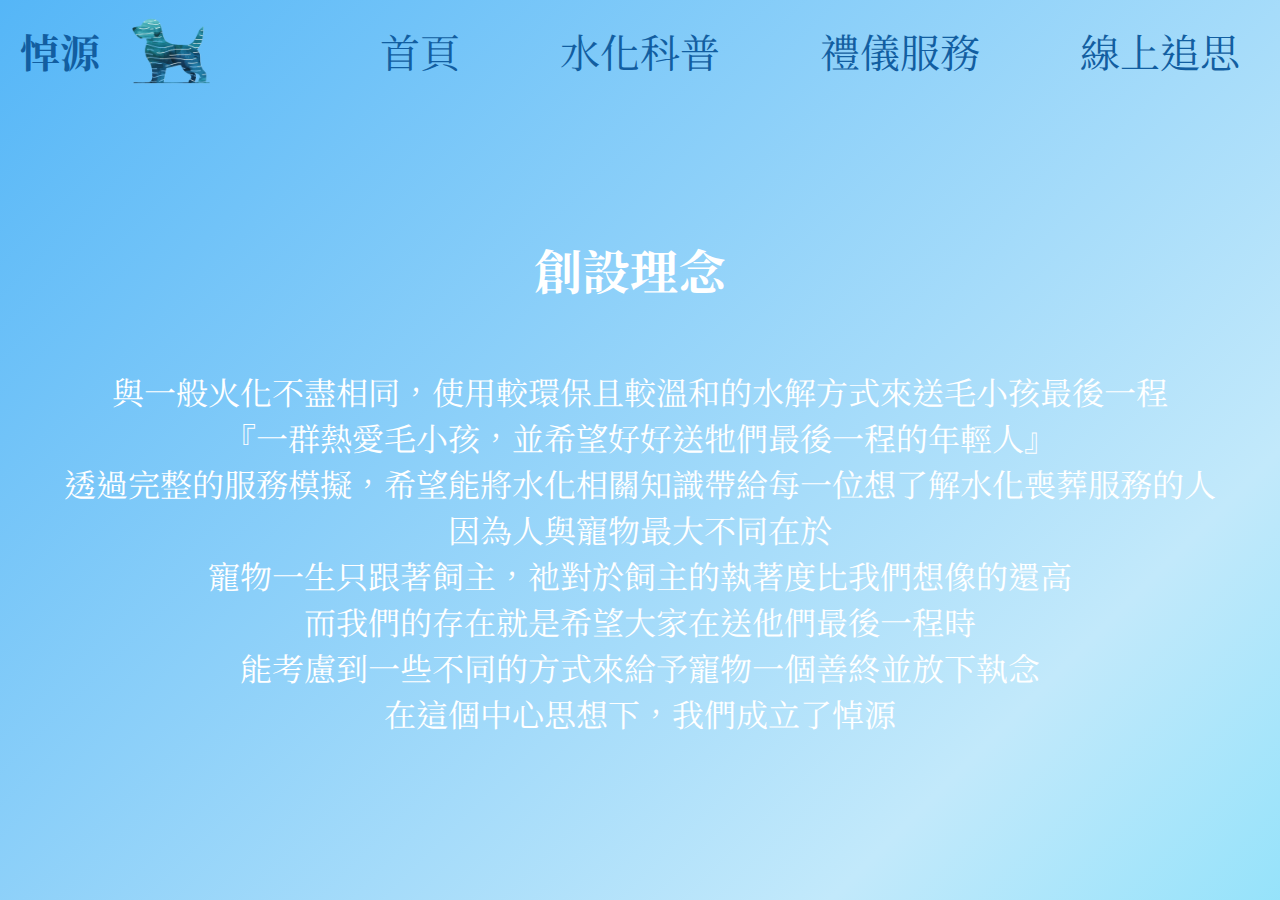
<file: 悼源/index.html>
<!DOCTYPE html>
<html lang="en">
<head>
    <meta charset="UTF-8">
    <meta name="viewport" content="width=device-width, initial-scale=1.0">
    <title>悼源</title>
    <link rel="preconnect" href="https://fonts.googleapis.com">
    <link rel="preconnect" href="https://fonts.gstatic.com" crossorigin>
    <link href="https://fonts.googleapis.com/css2?family=Noto+Serif+TC:wght@200..900&display=swap" rel="stylesheet">
</head>
<style>
    *{
        box-sizing: border-box;
        margin: 0;
        padding: 0;
    }
    html,body{
        width: 100%;
        height: 100%;
        background: linear-gradient(135deg, #55b6f7, #c2e9fb,rgb(24, 208, 249));
        animation: animateBG 6s ease infinite;
        background-size: 200%;
        overflow: hidden;
        font-family: "Noto Serif TC", serif;
        font-optical-sizing: auto;
        font-weight: 400;
        font-style: normal;
    }
    @keyframes animateBG{
        0%, 100% { background-position: 0% 50%; }
        50% { background-position: 100% 50%; }
    }
    @keyframes fadeIn{
        0%   { opacity: 0; }
        100% { opacity: 1; }
    }
    #h11{
        color: white;
        text-align: center;
        margin-bottom: 5%;
        font-size: 3rem;
    }
    h1{
        font-size: 40px;
        color: #125ea1;
        margin-right: 20px;
    }
    p{
        color: white;
        font-size: 2rem;
    }
    .idea{
        text-align: center;
    }
    .container{
    width: 100%;
    height: 80%;
    margin-top: 2%;
    display: flex;
    flex-direction: column;
    justify-content: center; 
    animation: fadeIn 3s ease-in;
    }
    nav{
        height: 10%;
        width: 100%;
        font-size: 40px;
        display: flex;
        align-items: center;
        padding:0px 20px; 
    }
    .navItem01{
        display: flex;
        align-items: center;
    }
    a{
        margin-left: 60px;
        text-decoration: none;
        color: #125ea1;
        display: flex;
        align-items: center;
        height: 100%;   
        padding: 10px 20px;
    }
    a:hover{
        background-color: white;
    }
    #first{
        margin-left: auto;
    }

</style>
<body>
    <div>
        <nav>
            <div class="navItem01">
                <h1>悼源</h1>
                <img src="./Image/LOGO.png" alt="" height="100px" width="100px">
            </div>
            <a id="first" href="./index.html">首頁</a>
            <a href="./QA.html">水化科普</a>
            <a href="./new.html">禮儀服務</a>
            <a href="./form.html">線上追思</a>
        </nav>
    </div>
    <div class="container">
        <h1 id="h11">創設理念</h1>
        <div class="idea">
            <p>與一般火化不盡相同，使用較環保且較溫和的水解方式來送毛小孩最後一程</p>
            <p>『一群熱愛毛小孩，並希望好好送牠們最後一程的年輕人』</p>
            <p>透過完整的服務模擬，希望能將水化相關知識帶給每一位想了解水化喪葬服務的人</p>
            <p>因為人與寵物最大不同在於</p>
            <p>寵物一生只跟著飼主，祂對於飼主的執著度比我們想像的還高</p>
            <p>而我們的存在就是希望大家在送他們最後一程時</p>
            <p>能考慮到一些不同的方式來給予寵物一個善終並放下執念</p>
            <p>在這個中心思想下，我們成立了悼源</p>
        </div>
    </div>
</body>
</html>
</file>
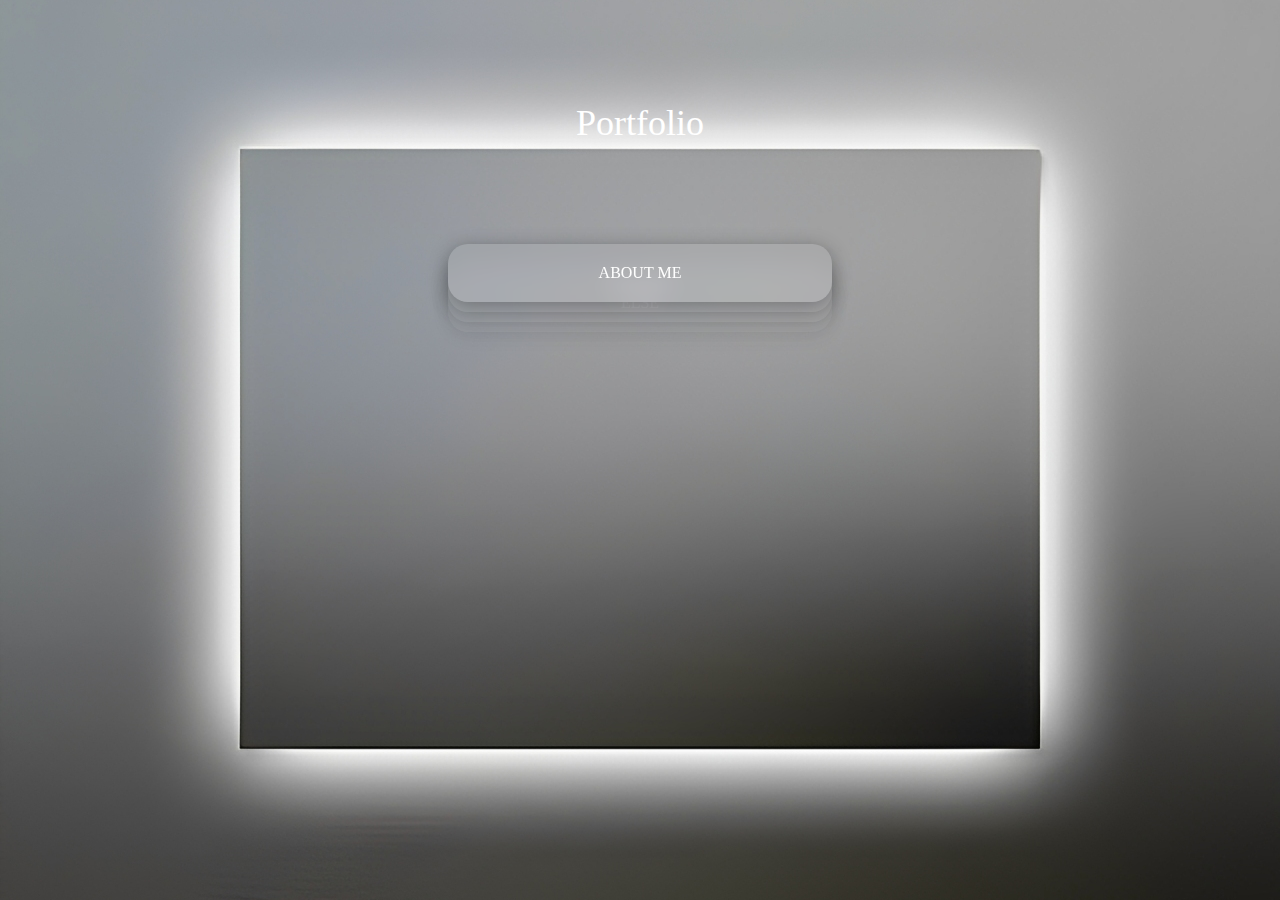
<file: portfolio.web/home.html>
<!DOCTYPE html>
<html lang="en">
<head>
  <meta charset="UTF-8" />
  <meta name="viewport" content="width=device-width, initial-scale=1.0"/>
  <title>Portfolio</title>
  <link rel="stylesheet" href="HOME.css">
</head>
<body>
  <header><p class="pp">Portfolio</p></header>

  <!-- 首頁 -->
  <div class="container" id="homePage">
    <div class="option opt1" onmouseenter="expandOptions()" onclick="goToPage('opt1')"><p>ABOUT ME</p></div>
    <div class="option opt2" onclick="goToPage('opt2')"><p>WEBSITE</p></div>
    <div class="option opt3" onclick="goToPage('opt3')"><p>GAME</p></div>
    <div class="option opt4" onclick="goToPage('opt4')" ><p>ELSE</p></div>
  </div>

  <!-- ABOUT ME分頁 -->
  <div class="content-page" id="opt1Page">
    <button class="back-btn" onclick="goHome()">⇦</button>
    <h1>ABOUT ME</h1>
  
    <!--  ABOUT ME第一分頁 -->
    <div id="aboutPage1">
      <div class="about-wrapper">
        <div class="about-text">
          <p class="lead">Hi! I'm Wu Yi Chieh.</p>
          <br>
          <p class="ppp">I am currently a junior majoring in Information Communication </p>
          <br>
          <p class="ppp">Technology at Yuan Ze University.</p>
          <br>
          <p class="ppp">Recently, I have been learning front-end web design and enjoy </p>
          <br>
          <p class="ppp">immersing myself in web development.</p>
          <br>
          <p class="ppp">I hope to gain more relevant knowledge through internship experiences.</p>
        </div>
        <img class="img1" src=".//IMAGE/me2.jpg" alt="portrait" />
      </div>
      <button class="next-btn" style="top: auto; bottom: 20px;" onclick="goToAboutPage(2)">▶︎</button>   
    </div>
  
    <!-- ABOUT ME第二分頁 -->
    <div id="aboutPage2" >
      <div class="about-wrapper">
        <!-- <div class="icon"> -->
        <!-- <div class="about-text"> -->
        <div class="icon-content">
        <p class="ti">Programming</p>
        <br>
          <div class="icon-row">
            <img class="icon" src=".//IMAGE/html.png" alt="">
            <img class="icon" src=".//IMAGE/css.png" alt="">
            <img class="icon" src=".//IMAGE/java.png" alt="">
            <img class="icon" src=".//IMAGE/javascript.png" alt="">
            <img class="icon" src=".//IMAGE/c++.png" alt="">
            <img class="icon" src=".//IMAGE/csh.png" alt="">
            <img class="icon" src=".//IMAGE/c.png" alt="">
          </div>
          
          <p class="ti">Computer skills</p>
          <br>
          <div class="icon-row">
            <img class="icon" src=".//IMAGE/visual.png" alt="">
            <img class="icon" src=".//IMAGE/figma.png" alt="">
            <img class="icon" src=".//IMAGE/unity.png" alt="">
            <img class="icon iicon" src=".//IMAGE/android.png" alt="">
            <img class="icon iiicon" src=".//IMAGE/ps.png" alt="">
            <img class="icon" src=".//IMAGE/pr.png" alt="">
            <img class="icon" src=".//IMAGE/ai.png" alt="">
          </div>
          
        </div>
      </div>
      <button class="back-btn" style="top: auto; bottom: 20px;" onclick="goToAboutPage(1)">◀</button>
    </div>
  </div>

<!--WEBSITE分頁-->
  <div class="content-page" id="opt2Page">
    <button class="back-btn" onclick="goHome()">⇦</button>
    <h1>WEBSITE</h1>
  
    <div id="websitePagesContainer">

      <!--WEBSITE第一分頁-->
      <div id="webPage1" >
        <img class="img2" id="WEBSITEImage" src=".//IMAGE/浪生命不斷線.png" alt="Website 1" onclick="cycleImage('WEBSITEImage')">
        <p style="text-align: center; margin-top:20px" >此網頁為下拉一頁式前端網頁，流浪動物捐款之使用者可以透過此網
        頁了解流浪動物個案，並選擇捐贈方式來</p>
        <p>幫流浪動物。網頁功能為影片播放、錨點、跳轉和表單等，為基礎入門的網頁設計專案。</p>
        <button class="next-btn" style="top: auto; bottom: 20px;" onclick="goToWebsitePage(2)">▶︎</button>
      </div>
      <!--WEBSITE第二分頁-->
      <div id="webPage2">
        <img class="img2" id="WEBSITEImage2" src=".//IMAGE/悼源圖.png" alt="Website 1" onclick="cycleImage('WEBSITEImage2')">
        <p style="text-align: center; margin-top:10px">此網頁為寵物水化之互動式前端網頁，背景為動態水流式特效，使用者可以透過互動式問答了解寵物水化是什麼、</p>
        <p style="text-align: center;">水化的流程及有關水化的小知識，並依據使用者需求提供禮儀服務及線上追思功能。網頁功能為輪播圖、錨點、
        <p style="text-align: center;">跳轉、互動式問答和表單等，使用HTML/CSS打造響應式排版與視覺風格，並透過JavaScript增加互動性與動畫效果，</p>
        <p style="text-align: center;">最後結合jQuery簡化DOM操作與事件處理，打造視覺美觀且使用者友善的網站。</p>
        <button class="back-btn" style="top: auto; bottom: 20px;" onclick="goToWebsitePage(1)">◀</button>
      </div>
    </div>
  </div>
<!--GAME分頁-->
<div class="content-page" id="opt3Page">
    <button class="back-btn" onclick="goHome()">⇦</button>
    <h1>GAME</h1>
    <div id="gamePagesContainer" >
      <!--GAME第一分頁-->
        <div id="gamePage1" >
            <img id="GAMEImage1" class="img2"  src=".//IMAGE/馬力歐.png" alt="Website 1">
            <p style="text-align: center;margin-top:10px">此遊戲為致敬經典《Super Mario》的小型平台跳躍遊戲，玩家將操控馬力歐在關卡中前進，並盡可能收集</p>
            <p style="text-align: center;">金幣、避開障礙與敵人。遊戲使用Unity開發，實作2D平台遊戲核心機制，包括Rigidbody2D物理運算、</p>
            <p style="text-align: center;">碰撞偵測與動畫控制。遊戲設計了敵人、計分系統與關卡進度判定，並透過Unity的Tilemap系統打造遊戲場景。</p>
          <button class="next-btn" onclick="goToGamePage(2)">▶︎</button>
        </div>
        <!--GAME第二分頁-->
        <div id="gamePage2" >
            <img id="GAMEImage2" class="img2"  src=".//IMAGE/有購急.png" alt="Website 1" onclick="cycleImage('GAMEImage2')">
            <p style="text-align: center;" class="gamefont">此遊戲為一款使用Unity開發的模擬購物遊戲，玩家以第三人稱視角使用鍵盤之WASD操控小孩，</p>
            <p style="text-align: center;">空白鍵拿取貨物，在貨架中來回穿梭並在時間內完成被指派的購物清單，以獲得零用金。遊戲破關後會</p>
            <p style="text-align: center;">進入下一關，且難度會稍微提升，可建立小孩的金錢購物觀念及操控反應力。</p>
            <button class="back-btn" style="top: auto; bottom: 20px;" onclick="goToGamePage(1)">◀</button>
        </div>
      </div>
  </div>


<!--ELSE分頁-->

  <div class="content-page" id="opt4Page">
    <button class="back-btn" onclick="goHome()">⇦</button>
    <h1>ELSE</h1>

    <!--ELSE第一分頁-->
    <div id="elsePage1">
    <div class="about-wrapper">
        <div class="about-text1" style="padding: 5%;">
          <p>此應用程式為一款自製濾鏡應用程式，使用Android Studio開發，</p>
          <p>使用者可使用此應用程式選取或拍攝照片並自行調色，將調整</p>
          <p>好的濾鏡參數儲存在個人帳號中，供下次快速套用。</p>
        </div>
        <img id="ELSEImage" class="img3" src=".//IMAGE/onion.png" alt="portrait"onclick="cycleImage('ELSEImage')" />
    </div>
          <button class="next-btn" onclick="goToElsePage(2)">▶︎</button>
    </div>

<!--ELSE第二分頁-->
        <div id="elsePage2" >
            <div class="about-wrapper" style="padding-top: 20px; padding: 6%;">
                <div class="about-text1">
                  <p>此應用程式為使用者介面設計課程之實作，時空背景設定為2050年，主題為</p>
                  <p>聽團愛好者可能會喜歡的聽團應用程式。此應用程式的功能包括社群平台、</p>
                  <p>串流歌曲播放、好友配對和虛擬音樂祭等。介面設計選擇賽博龐克風格，</p>
                  <p>搭配腦波感測系統，呈現未來科技的走向。</p>
                </div>
                <img class="img3" src=".//IMAGE/meetune.png" alt="portrait" />
            </div>
          <div style="display: flex; gap: 10px;">
            <button class="prev-btn" onclick="goToElsePage(1)">◀</button>
            <button class="next-btn" onclick="goToElsePage(3)">▶︎</button>
          </div>
        </div>

<!--ELSE第三分頁-->
        <div id="elsePage3" class="content-wrapper">
          <div class="image-link-wrapper">
            <a href="https://www.youtube.com/watch?v=CA1dU_0e4tA" target="_blank">
              <img class="img2" src="./IMAGE/紀錄片1.png" alt="Website 1">
            </a>
          </div>
          <div class="else-text-wrapper">
            <p>《無悔的選擇》這部短紀錄片記錄滇緬族人的歷史故事，講述在異地生活的他們</p>
            <p>是如何紮根。藉由採訪阿美米干店，阿美姐的妹妹——福英姐，去了解第二代族人</p>
            <p>是如何面對新世代的挑戰，做出無悔的選擇，並利用米干店將這份家鄉的傳統延續下去。</p>
          </div>
          <button class="prev-btn" onclick="goToElsePage(2)">◀</button>
        </div>
      </div>
  </div>

    <script src="main.js"></script>
</body>
</html>
</file>
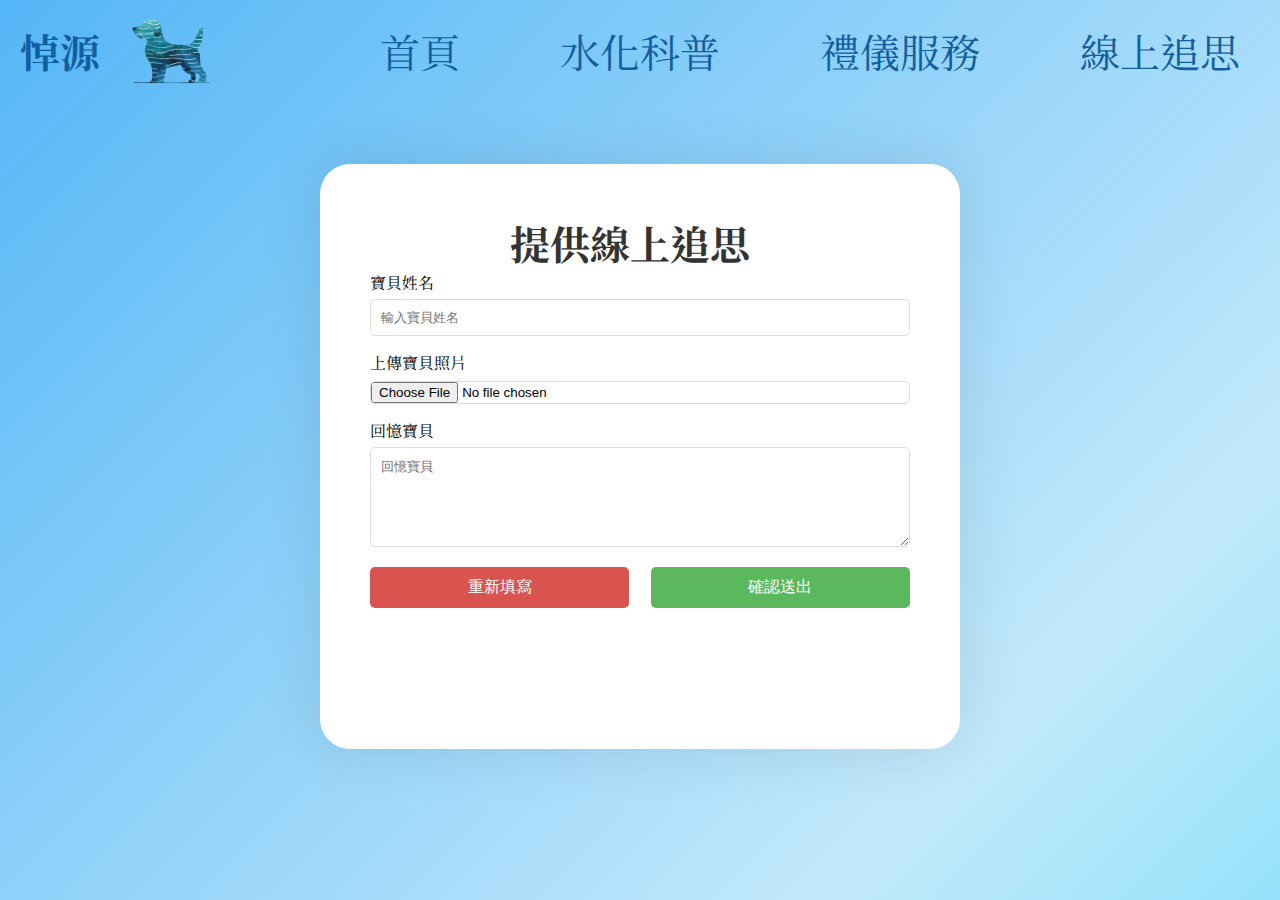
<file: 悼源/form.html>
<!DOCTYPE html>
<html lang="zh-Hant">
<head>
    <meta charset="UTF-8">
    <meta name="viewport" content="width=device-width, initial-scale=1.0">
    <title>線上追思</title>
    <link rel="preconnect" href="https://fonts.googleapis.com">
    <link rel="preconnect" href="https://fonts.gstatic.com" crossorigin>
    <link href="https://fonts.googleapis.com/css2?family=Noto+Serif+TC:wght@200..900&display=swap" rel="stylesheet">
    <style>
        *{
        box-sizing: border-box;
        margin: 0;
        padding: 0;
    }
    html,body{
        width: 100%;
        height: 100%;
        background: linear-gradient(135deg, #55b6f7, #c2e9fb,rgb(24, 208, 249));
        animation: animateBG 6s ease infinite;
        background-size: 200%;
        overflow: hidden;
        font-family: "Noto Serif TC", serif;
        font-optical-sizing: auto;
        font-weight: 400;
        font-style: normal;
    }
    @keyframes animateBG{
        0%, 100% { background-position: 0% 50%; }
        50% { background-position: 100% 50%; }
    }
    @keyframes fadeIn{
        0%   { opacity: 0; }
        100% { opacity: 1; }
    }
    h1{
        font-size: 40px;
        color: #125ea1;
        margin-right: 20px;
    }
    nav{
        height: 10%;
        width: 100%;
        font-size: 40px;
        display: flex;
        align-items: center;
        padding:0px 20px; 
    }
    .navItem01{
        display: flex;
        align-items: center;
    }
    a{
        margin-left: 60px;
        text-decoration: none;
        color: #125ea1;
        display: flex;
        align-items: center;
        height: 100%;   
        padding: 10px 20px;
    }
    a:hover{
        background-color: white;
    }
    #first{
        margin-left: auto;
    }
        .container {
            width: 50%;
            height: 65%;
            max-width: 800px;
            margin-left: 25%;
            margin-top: 5%;
            background-color: #fff;
            padding: 50px;
            box-shadow: 0 0 60px rgba(0, 0, 0, 0.1);
            border-radius: 30px;
            justify-content: center;
            align-items: center;
            animation: fadeIn 1s ease-in;
        }
        #h11 {
            text-align: center;
            color: #333;
        }
        .form-group {
            margin-bottom: 15px;
        }
        .form-group label {
            display: block;
            margin-bottom: 5px;
            color: #000000;
        }
        .form-group input, .form-group textarea {
            width: 100%;
            padding: 10px;
            border: 1px solid #ddd;
            border-radius: 5px;
        }
        .form-group textarea {
            resize: vertical;
            height: 100px;
        }
        .form-group input[type="file"] {
            padding: 0;
        }
        .form-buttons {
            display: flex;
            justify-content: space-between;
        }
        .form-buttons button {
            width: 48%;
            padding: 10px;
            border: none;
            border-radius: 5px;
            cursor: pointer;
            font-size: 16px;
        }
        .reset-button {
            background-color: #d9534f;
            color: #fff;
        }
        .reset-button:hover {
            background-color: #c9302c;
        }
        .submit-button {
            background-color: #5cb85c;
            color: #fff;
        }
        .submit-button:hover {
            background-color: #4cae4c;
        }
    </style>

</head>
<body>
    <div>
        <nav>
            <div class="navItem01">
                <h1>悼源</h1>
                <img src="./Image/LOGO.png" alt="" height="100px" width="100px">
            </div>
            <a id="first" href="./index.html">首頁</a>
            <a href="./QA.html">水化科普</a>
            <a href="./new.html">禮儀服務</a>
            <a href="./form.html">線上追思</a>
        </nav>
    </div>
    <div class="container">
        <h1 id="h11">提供線上追思</h1>
        <form onsubmit="handleSubmit(event)">
            <div class="form-group">
                <label for="pet-name">寶貝姓名</label>
                <input type="text" id="pet-name" name="pet_name" placeholder="輸入寶貝姓名" required>
            </div>
            <div class="form-group">
                <label for="pet-photo">上傳寶貝照片</label>
                <input type="file" id="pet-photo" name="pet_photo" accept="image/*" required>
            </div>
            <div class="form-group">
                <label for="pet-memory">回憶寶貝</label>
                <textarea id="pet-memory" name="pet_memory" placeholder="回憶寶貝" required></textarea>
            </div>
            
        
            <div class="form-group form-buttons">
                <button type="reset" class="reset-button">重新填寫</button>
                <button type="submit" class="submit-button">確認送出</button>
            </div>
        </form>
    </div>
    <script>
        function handleSubmit(event) {
            event.preventDefault();
            const petName = document.getElementById('pet-name').value;
            const petMemory = document.getElementById('pet-memory').value;
            const petPhoto = document.getElementById('pet-photo').files[0];

            const reader = new FileReader();
            reader.onload = function (e) {
                const petPhotoData = e.target.result;
                localStorage.setItem('pet_name', petName);
                localStorage.setItem('pet_memory', petMemory);
                localStorage.setItem('pet_photo', petPhotoData);
                window.location.href = 'result.html';
            };
            reader.readAsDataURL(petPhoto);
        }
    </script>
</body>
</html>
</file>
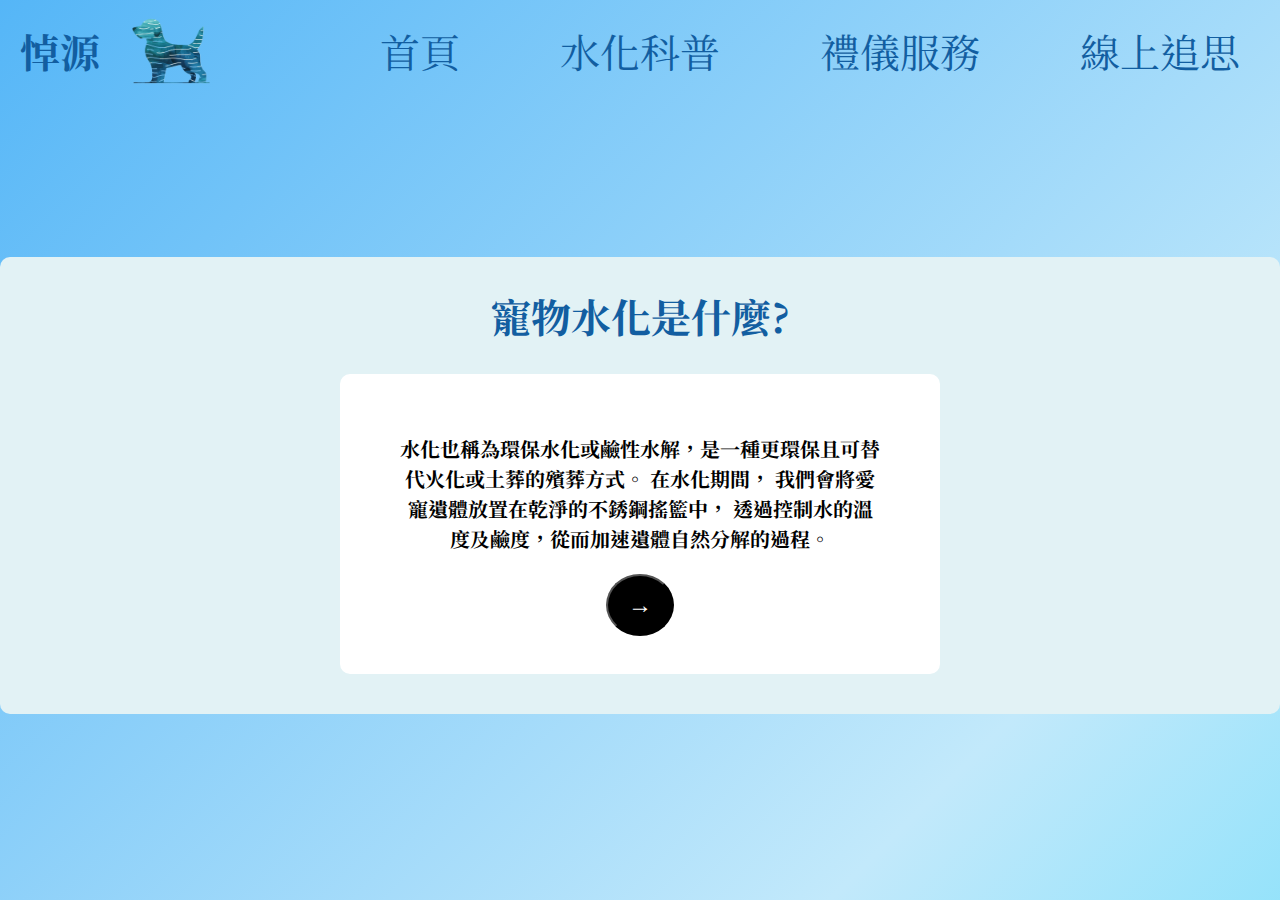
<file: 悼源/QA.html>
<!DOCTYPE html>
<html lang="en">
<head>
    <meta charset="UTF-8">
    <meta name="viewport" content="width=device-width, initial-scale=1.0">
    <title>水化科普</title>
    <link rel="preconnect" href="https://fonts.googleapis.com">
    <link rel="preconnect" href="https://fonts.gstatic.com" crossorigin>
    <link href="https://fonts.googleapis.com/css2?family=Noto+Serif+TC:wght@200..900&display=swap" rel="stylesheet">
    <script src="./_js/jquery.min.js"></script>
    <script src="./_js/jquery-ui.min.js"></script>
    <style>
    *{
        box-sizing: border-box;
        margin: 0;
        padding: 0;
    }
    html,body{
        width: 100%;
        height: 100%;
        background: linear-gradient(135deg, #55b6f7, #c2e9fb,rgb(24, 208, 249));
        animation: animateBG 6s ease infinite;
        background-size: 200%;
        font-family: "Noto Serif TC", serif;
        font-optical-sizing: auto;
        font-weight: 400;
        font-style: normal;
    }
    @keyframes animateBG{
        0%, 100% { background-position: 0% 50%; }
        50% { background-position: 100% 50%; }
    }
    @keyframes fadeIn{
        0%   { opacity: 0; }
        100% { opacity: 1; }
    }
    h1{
        font-size: 40px;
        color: #125ea1;
        margin-right: 20px;
    }
    nav{
        height: 10%;
        width: 100%;
        font-size: 40px;
        display: flex;
        align-items: center;
        padding:0px 20px; 
    }
    .navItem01{
        display: flex;
        align-items: center;
    }
    a{
        margin-left: 60px;
        text-decoration: none;
        color: #125ea1;
        display: flex;
        align-items: center;
        height: 100%;   
        padding: 10px 20px;
    }
    a:hover{
        background-color: white;
    }
    #first{
        margin-left: auto;
    }
    .container{
    width: 100%;
    height: 80%;
    margin-top: 2%;
    display: flex;
    flex-direction: column;
    justify-content: center; 
    animation: fadeIn 1s ease-in;
    }
    .bigone{
    border-radius: 10px;
    background-color: #E2F2F5;
    align-items: center;
    justify-content: center;
    text-align: center;
    display: flex;
    flex-direction: column;
    padding: 20px;
    }
    .bigone h1{
    margin: 0;
    padding: 10px 0;
    justify-content: center;
    }
    .smallone{
    width: 600px;
    height: 300px;           
    margin: 20px auto;
    border-radius: 10px;
    background: #FFFFFF;
    padding: 40px;
    text-align: center;
    box-sizing: border-box;
    margin-bottom: 20px;
    }
    .smallone p {
    margin: 20px;
    font-size: 20px;
    line-height: 1.5;
    }
        #nextone {
            display:block;            
            background-color: rgb(0, 0, 0);
            color: white;
            padding: 15px 20px;
            border-radius: 50%;
            margin: auto;
            text-decoration: none;
            font-size: 24px;
            text-align: center;
            margin-top: 20px;
        }
        #nexttwo {
            display:block;            
            background-color: rgb(0, 0, 0);
            color: white;
            padding: 15px 20px;
            border-radius: 50%;
            margin: auto;
            text-decoration: none;
            font-size: 24px;
            text-align: center;
            top: -40px;
            position: relative;
        }
        #nextthree {
            display:block;            
            background-color: rgb(0, 0, 0);
            color: white;
            padding: 15px 20px;
            border-radius: 50%;
            margin: auto;
            text-decoration: none;
            font-size: 24px;
            text-align: center;
            position: relative;
            top: 40px;
        }
        #nextfour ,#nextfive{
            display:block;            
            background-color: rgb(0, 0, 0);
            color: white;
            padding: 15px 20px;
            border-radius: 50%;
            margin: auto;
            text-decoration: none;
            font-size: 24px;
            text-align: center;
            margin-top: 20px;
        }
        #nextseven,#nextsix{
            display:block;            
            background-color: rgb(0, 0, 0);
            color: white;
            padding: 15px 20px;
            border-radius: 50%;
            margin: auto;
            text-decoration: none;
            font-size: 24px;
            text-align: center;
            position: relative;
            top: -40px;
        }
        #hour1,#hour2,#hour3,
        #yesbutton,#nobutton,
        #fee1,#fee2,#fee3,
        #personalbutton,#togetherbutton,#bothbutton,
        #correctbutton,#fallbutton{
            display:block;
            width: 300px;
            background-color: rgb(0, 0, 0);
            color: white;
            padding: 10px 20px;
            border-radius: 10px;
            margin: auto;
            text-decoration: none;
            font-size: 20px;
            text-align: center;
            margin-top: 10px;
        }
        #hour1:hover, #hour2:hover, #hour3:hover,
        #yesbutton:hover,#nobutton:hover,
        #fee1:hover, #fee2:hover, #fee3:hover,
        #personalbutton:hover,#togetherbutton:hover,#bothbutton:hover,
        #correctbutton:hover,#fallbutton:hover,
        #nextone:hover,#nexttwo:hover,#nextthree:hover,#nextfour:hover,#nextfive:hover,#nextsix:hover,#nextseven:hover
        {
            background-color: #f0f0f0; 
        }
        #bb{
            font-size: 15px;
            text-align: center;
            position: relative; 
            top: -30px;
        }
        #cc{
            font-size: 18px;
            text-align: center;
            position: relative; 
            top: -30px;
        }
        #bbb{
            font-size: 15px;
            text-align: center;
            position: relative; 
            top: -20px;
        }
        #img{
            display: flex;
        }
        #flow{
            width: 200px;
            height: 200px;
        }
        #correctimg,#wrongimg{
            display:block;            
            padding: 15px 20px;
            margin: auto;
            text-decoration: none;
            font-size: 24px;
            text-align: center;
            margin-top: 10px;
            width: 40%;
            animation: fade 1s linear 0s infinite;
        }
        @keyframes fade{
            from {
                opacity: 0;
            }
            to {
                opacity: 1;
            }
        }

        #tabbox{
            text-align: center;
            justify-content: center;
            
        }

        ul{
            justify-content:center;
            align-items: center;
            list-style-type: none;
            display: flex;
            flex-direction: row;
            margin-bottom: 50px;
            margin-top: 50px;
            border-top: #125ea1 dashed 2px;
            border-bottom: #125ea1 dashed 2px;
            
        } 
        #tabbox img {
        display: block;
        margin: 0 auto;
        width: 400px;
        height: 300px;
        }

        #hh1{
            text-align: center;
        }
        #panel1,#panel2,#panel3,#panel4,#panel5{
            display: flex;
            justify-content: center;
            align-items: center;
            border-bottom: #125ea1 dashed 2px;
        }
        #ff{
            font-size: 24px;
            color: #125ea1;
        }
        
    </style>
</head>
<body>
    <div>
        <nav>
            <div class="navItem01">
                <h1>悼源</h1>
                <img src="./Image/LOGO.png" alt="" height="100px" width="100px">
            </div>
            <a id="first" href="./index.html">首頁</a>
            <a href="./QA.html">水化科普</a>
            <a href="./new.html">禮儀服務</a>
            <a href="./form.html">線上追思</a>
        </nav>
    </div>
    <div class="container">
        <!-- 補充1 -->
        <div class="bigone" id="firstpage" >
                <h1>寵物水化是什麼?</h1>
            <div class="smallone" id="firstpage">
                <p>
                <b>
                水化也稱為環保水化或鹼性水解，是一種更環保且可替代火化或土葬的殯葬方式。
                在水化期間，
                我們會將愛寵遺體放置在乾淨的不銹鋼搖籃中，
                透過控制水的溫度及鹼度，從而加速遺體自然分解的過程。
                </b>
                </p>
            <button id="nextone">→</button>
            </div>
        </div>
        <!-- 補充2 -->
        <div class="bigone" id="secondpage" style="display: none;">
            <h1>寵物水化、寵物火化和寵物土葬有什麼不同?</h1>
            <div class="smallone" id="secondpage">
            <p>
            <b id="bb">
                寵物土葬是一種自然分解的方法，但因土地減少、土葬時間較長等等的因素，寵物火化服務應運而生。
                寵物火化是以超過攝氏980度高溫處理屍體，因此處理遺體時間相對縮短更多。
                但火化時會釋放的顆粒物、一氧化碳、汞、溫室氣體，有機會污染環境。
                而最新的水化技術就是以純天然及環保的方法，讓愛寵在水中自然分解。
                而所有養份將分解在水中，這些營養水可為植物灌溉。
            </b>
            </p>
        <button id="nexttwo">→</button>
            </div>
        </div>
        <!-- 第一題 -->
        <div class="bigone" id="thirdpage" style="display: none;">
            <h1>寵物水化一般需要多長時間呢?</h1>
            <div class="smallone" id="thirdpage">
                <button id="hour1"><b>12 小時</b></button><br>
                <button id="hour2"><b>24 小時</b></button><br>
                <button id="hour3"><b>20 小時</b></button>
            </div>
        </div>
        <div class="bigone" id="correct1" style="display: none;">
            <h1>寵物水化一般需要多長時間呢?</h1>
            <div class="smallone" id="correct1">
                <img id="correctimg" src="./Image/rec.png">
            </div>
        </div>
        <div class="bigone" id="wrong1" style="display: none;">
            <h1>寵物水化一般需要多長時間呢?</h1>
            <div class="smallone" id="wrong1">
                <img id="wrongimg" src="./Image/cross.png">
            </div>
        </div>
        <div class="bigone" id="fourthpage" style="display: none;">
            <h1>寵物水化一般需要多長時間呢?</h1>
            <div class="smallone" id="fourthpage">
                <p><b>
                在整個水化過程需要大約<font color="#f00">24小時</font>完成，
                我們相信寵物善終不是一件草率的事情，
                所以我們運用自然分解的方法，讓愛寵在水中舒服地與我們暫別。
                </b></p>
                <button id="nextthree">→</button>
            </div>
        </div>
        <!-- 第二題 -->
        <div class="bigone" id="fifthpage" style="display: none;">
            <h1>水化後能取回骨灰嗎?</h1>
            <div class="smallone" id="fifthpage">
                <br><br><button id="yesbutton"><b>可以</b></button><br>
                <button id="nobutton"><b>不行</b></button><br>
            </div>
        </div>
        <div class="bigone" id="correct2" style="display: none;">
            <h1>水化後能取回骨灰嗎?</h1>
            <div class="smallone" id="correct2">
                <img id="correctimg" src="./Image/rec.png">
            </div>
        </div>
        <div class="bigone" id="wrong2" style="display: none;">
            <h1>水化後能取回骨灰嗎?</h1>
            <div class="smallone" id="wrong2">
                <img id="wrongimg" src="./Image/cross.png">
            </div>
        </div>
        <div class="bigone" id="sixthpage" style="display: none;">
            <h1>水化後能取回骨灰嗎?</h1>
            <div class="smallone" id="sixthpage">
                <p><b>
                    寵物遺體完成水化後主人不但<font color="#f00">可以</font>取回骨灰，
                    留下的骨骼碎片較寵物火化多 20至30%。
                    水化過程就好像土葬一樣，遺體透過自然分解後留下骨骼碎片，
                    分別只是將自然分解過程加快，並不會燃燒或損害骨骼。
                </b></p>
                <button id="nextfour">→</button>
            </div>
        </div>
        <!-- 第三題 -->
        <div class="bigone" id="seventhpage" style="display: none;">
            <h1>寵物水化費用如何計算?</h1>
            <div class="smallone" id="seventhpage">
                <button id="fee1"><b>年齡</b></button><br>
                <button id="fee2"><b>長度</b></button><br>
                <button id="fee3"><b>重量</b></button>
            </div>
        </div>
        <div class="bigone" id="correct3" style="display: none;">
            <h1>寵物水化費用如何計算?</h1>
            <div class="smallone" id="correct3">
                <img id="correctimg" src="./Image/rec.png">
            </div>
        </div>
        <div class="bigone" id="wrong3" style="display: none;">
            <h1>寵物水化費用如何計算?</h1>
            <div class="smallone" id="wrong3">
                <img id="wrongimg" src="./Image/cross.png">
            </div>
        </div>
        <div class="bigone" id="eighthpage" style="display: none;">
            <h1>寵物水化費用如何計算?</h1>
            <div class="smallone" id="eighthpage">
                <p><b>
                    寵物水化服務跟寵物火化服務的費用相同，價錢都是按愛寵的<font color="#f00">重量</font>計算。
                    在主人確定委託我們為愛寵策劃善終服務後，我們會安排司機在 3 小時內到達，為愛寵磅重並寫進流程書作實。
                </b></p>
                <button id="nextfive">→</button>
            </div>
        </div>
        <!-- 第四題 -->
        <div class="bigone" id="ninethpage" style="display: none;">
            <h1>是獨立水化還是集體水化?</h1>
            <div class="smallone" id="ninethpage">
                <div class="wrong"><button id="personalbutton"><b>獨立水化</b></button><br></div>
                <div class="wrong"><button id="togetherbutton"><b>集體水化</b></button><br></div>
                <div class="correct"><button id="bothbutton"><b>都可以</b></button></div>
            </div>
        </div>
        <div class="bigone" id="correct4" style="display: none;">
            <h1>是獨立水化還是集體水化?</h1>
            <div class="smallone" id="correct4">
                <img id="correctimg" src="./Image/rec.png">
            </div>
        </div>
        <div class="bigone" id="wrong4" style="display: none;">
            <h1>是獨立水化還是集體水化?</h1>
            <div class="smallone" id="wrong4">
                <img id="wrongimg" src="./Image/cross.png">
            </div>
        </div>        
        <div class="bigone" id="tenthpage" style="display: none;">
            <h1>是獨立水化還是集體水化?</h1>
            <div class="smallone" id="tenthpage">
                <p><b id="cc">
                    <font color="#f00">兩者皆可選擇</font>，但我們鼓勵主人為愛寵進行獨立水化。
                    我們會安排愛寵熟睡在一個獨立的不銹鋼搖籃中進行水化。
                    完成後，骨骼碎片會留在搖籃中，方便送回給主人紀念或是選擇將之種植盆栽。
                    集體水化則是將不同的寵物同時放在同一個不銹鋼搖籃中進行水化。
                    完成水化後，所有遺留的骨骼碎片會集體到海上散灰，作寵物海葬。
                </b></p>
                <button id="nextsix">→</button>
            </div>
        </div>
        <!-- 第五題 -->        
        <div class="bigone" id="eleventhpage" style="display: none;">
            <h1>水化是否較寵物火化服務費用昂貴？</h1>
            <div class="smallone" id="eleventhpage">
                <div class="wrong"><br><br><button id="correctbutton"><b>是</b></button><br></div>
                <div class="correct"><button id="fallbutton"><b>否</b></button><br></div>                
            </div>
        </div>        
        <div class="bigone" id="correct5" style="display: none;">
            <h1>水化是否較寵物火化服務費用昂貴？</h1>
            <div class="smallone" id="correct5">
                <img id="correctimg" src="./Image/rec.png">
            </div>
        </div>
        <div class="bigone" id="wrong5" style="display: none;">
            <h1>水化是否較寵物火化服務費用昂貴？</h1>
            <div class="smallone" id="wrong5">
                <img id="wrongimg" src="./Image/cross.png">
            </div>
        </div>   
        <div class="bigone" id="twelvethpage" style="display: none;">
            <h1>水化是否較寵物火化服務費用昂貴？</h1>
            <div class="smallone" id="twelvethpage">
                <p><b id="cc">
                    寵物水化服務跟寵物火化服務的<font color="#f00">費用相同</font>，
                    價錢都是<font color="#f00">按愛寵的重量計算</font>。
                    在主人確定委託我們為愛寵策劃善終服務後，我們會安排司機在 3 小時內到達，為愛寵磅重並寫進流程書作實。
                    將寵物接回本公司後，我們將進行覆磅、清潔、冷凍，待主人安排日期時間送別愛寵。所有過程會記錄在流程書上，確保無誤。
                </b></p>
                <button id="nextseven">→</button>
            </div>
        </div>
            
        <div id="thirteenthpage" style="display: none;" >
            <h1 id="hh1">水化流程</h1>
            <div id="tabbox">
                <ul>
                    <li><a href="#panel1">Step1</a></li>
                    <li><a href="#panel2">Step2</a></li>
                    <li><a href="#panel3">Step3</a></li>
                    <li><a href="#panel4">Step4</a></li>
                    <li><a href="#panel5">Step5</a></li>
                </ul>

                <div id="panel1">
                    <div><img src="./Image/waterflow.png" alt=""></div>
                    <div><font id="ff">在水化期間工作人員會將寵物遺體<p>放置在乾淨的不銹鋼搖籃中</p></font>
                       </div>
                </div>
                <div id="panel2">
                    <div><img src="./Image/waterflow2.png" alt=""></div>
                    <div><font id="ff">透過控制水的溫度及鹼度<p>從而加速遺體自然分解的過程</p></font></div>
                </div>
                <div id="panel3">
                    <div><img src="./Image/waterflow3.png" alt=""></div>
                    <div><font id="ff">完成水化後的骨骼碎片</font></div>
                    
                </div>
                <div id="panel4">
                    <div><img src="./Image/waterflow4.png" alt=""></div>
                    <div><font id="ff">經過研磨後變成骨灰</font></div>
                </div>
                <div id="panel5">
                    <div><img src="./Image/waterflow5.png" alt=""></div>
                    <div><font id="ff">主人可把骨灰帶回家紀念<p>或是選擇將之種植盆栽來紀念寵物</p></font></div>
                </div>

               
            </div>
        </div>

    </div>

    <script>

$(document).ready(function() {
    $('#tabbox').tabs({});
});

    document.addEventListener('DOMContentLoaded', (event) => {
        //補充1
        document.getElementById('nextone').addEventListener('click', function () {
            document.getElementById('firstpage').style.display = 'none';
            document.getElementById('secondpage').style.display = 'block';
        });
        //補充2
        document.getElementById('nexttwo').addEventListener('click', function () {
            document.getElementById('secondpage').style.display = 'none';
            document.getElementById('thirdpage').style.display = 'block';
        });
        //第一題
        document.getElementById('hour2').addEventListener('click', function () {
            document.getElementById('thirdpage').style.display = 'none';
            var circle = document.getElementById('correct1');
            circle.style.display = 'block';
            setTimeout(function() {
            circle.style.display = 'none';document.getElementById('fourthpage').style.display = 'block';
            }, 1000); 
        });
        document.getElementById('hour1').addEventListener('click', function () {
            document.getElementById('thirdpage').style.display = 'none';
            var circle = document.getElementById('wrong1');
            circle.style.display = 'block';
            setTimeout(function() {
            circle.style.display = 'none';document.getElementById('fourthpage').style.display = 'block';
            }, 1000);  
        });
        document.getElementById('hour3').addEventListener('click', function () {
            document.getElementById('thirdpage').style.display = 'none';
            var circle = document.getElementById('wrong1');
            circle.style.display = 'block';
            setTimeout(function() {
            circle.style.display = 'none';document.getElementById('fourthpage').style.display = 'block';
            }, 1000);  
        });
        document.getElementById('nextthree').addEventListener('click', function () {
            document.getElementById('fourthpage').style.display = 'none';
            document.getElementById('fifthpage').style.display = 'block';
        });
        //第二題
        document.getElementById('yesbutton').addEventListener('click', function () {
            document.getElementById('fifthpage').style.display = 'none';
            var circle = document.getElementById('correct2');
            circle.style.display = 'block';
            setTimeout(function() {
            circle.style.display = 'none';document.getElementById('sixthpage').style.display = 'block';
            }, 1000);  
        });
        document.getElementById('nobutton').addEventListener('click', function () {
            document.getElementById('fifthpage').style.display = 'none';
            var circle = document.getElementById('wrong2');
            circle.style.display = 'block';
            setTimeout(function() {
            circle.style.display = 'none';document.getElementById('sixthpage').style.display = 'block';
            }, 1000);  
        });
        document.getElementById('nextfour').addEventListener('click', function () {
            document.getElementById('sixthpage').style.display = 'none';
            document.getElementById('seventhpage').style.display = 'block';
        });
        //第三題
        document.getElementById('fee1').addEventListener('click', function () {
            document.getElementById('seventhpage').style.display = 'none';
            var circle = document.getElementById('wrong3');
            circle.style.display = 'block';
            setTimeout(function() {
            circle.style.display = 'none';document.getElementById('eighthpage').style.display = 'block';
            }, 1000);  
        });
        document.getElementById('fee2').addEventListener('click', function () {
            document.getElementById('seventhpage').style.display = 'none';
            var circle = document.getElementById('wrong3');
            circle.style.display = 'block';
            setTimeout(function() {
            circle.style.display = 'none';document.getElementById('eighthpage').style.display = 'block';
            }, 1000);  
        });
        document.getElementById('fee3').addEventListener('click', function () {
            document.getElementById('seventhpage').style.display = 'none';
            var circle = document.getElementById('correct3');
            circle.style.display = 'block';
            setTimeout(function() {
            circle.style.display = 'none';document.getElementById('eighthpage').style.display = 'block';
            }, 1000);  
        });
        document.getElementById('nextfive').addEventListener('click', function () {
            document.getElementById('eighthpage').style.display = 'none';
            document.getElementById('ninethpage').style.display = 'block';
        });
        //第四題
        document.getElementById('personalbutton').addEventListener('click', function () {
            document.getElementById('ninethpage').style.display = 'none';
            var circle = document.getElementById('wrong4');
            circle.style.display = 'block';
            setTimeout(function() {
            circle.style.display = 'none';document.getElementById('tenthpage').style.display = 'block';
            }, 1000);  
        });
        document.getElementById('togetherbutton').addEventListener('click', function () {
            document.getElementById('ninethpage').style.display = 'none';
            var circle = document.getElementById('wrong4');
            circle.style.display = 'block';
            setTimeout(function() {
            circle.style.display = 'none';document.getElementById('tenthpage').style.display = 'block';
            }, 1000);  
        });
        document.getElementById('bothbutton').addEventListener('click', function () {
            document.getElementById('ninethpage').style.display = 'none';
            var circle = document.getElementById('correct4');
            circle.style.display = 'block';
            setTimeout(function() {
            circle.style.display = 'none';document.getElementById('tenthpage').style.display = 'block';
            }, 1000);  
        });
        document.getElementById('nextsix').addEventListener('click', function () {
            document.getElementById('tenthpage').style.display = 'none';
            document.getElementById('eleventhpage').style.display = 'block';
        });
        //第五題
        document.getElementById('correctbutton').addEventListener('click', function () {
            document.getElementById('eleventhpage').style.display = 'none';
            var circle = document.getElementById('wrong5');
            circle.style.display = 'block';
            setTimeout(function() {
            circle.style.display = 'none';document.getElementById('twelvethpage').style.display = 'block';
            }, 1000);  
        });
        document.getElementById('fallbutton').addEventListener('click', function () {
            document.getElementById('eleventhpage').style.display = 'none';
            var circle = document.getElementById('correct5');
            circle.style.display = 'block';
            setTimeout(function() {
            circle.style.display = 'none';document.getElementById('twelvethpage').style.display = 'block';
            }, 1000);  
        });
        document.getElementById('nextseven').addEventListener('click', function () {
            document.getElementById('twelvethpage').style.display = 'none';
            document.getElementById('thirteenthpage').style.display = 'block';
        });
    });
       </script>
</body>
</html>
</file>
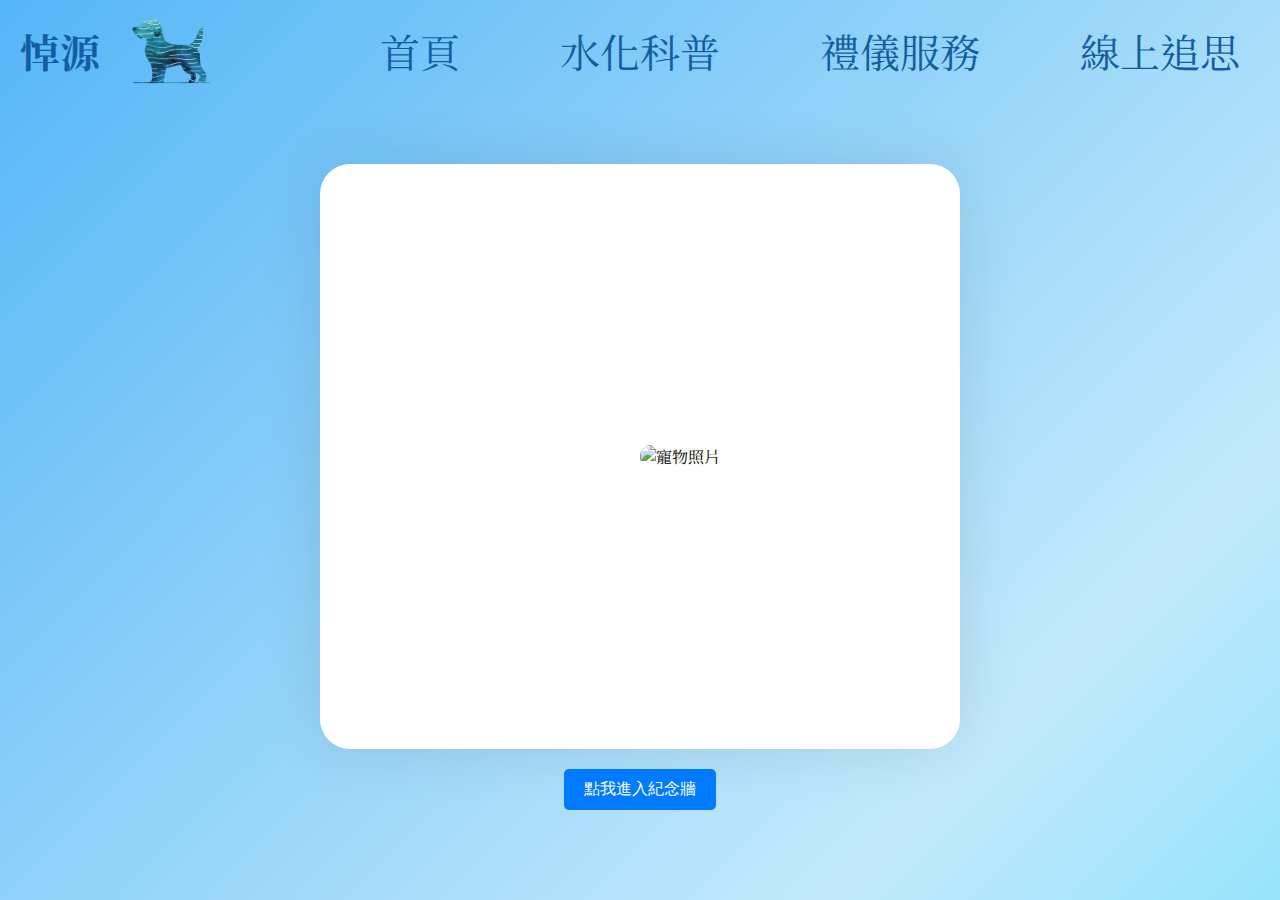
<file: 悼源/result.html>
<!DOCTYPE html>
<html lang="zh-Hant">
<head>
    <meta charset="UTF-8">
    <meta name="viewport" content="width=device-width, initial-scale=1.0">
    <title>線上追思</title>
    <link rel="preconnect" href="https://fonts.googleapis.com">
    <link rel="preconnect" href="https://fonts.gstatic.com" crossorigin>
    <link href="https://fonts.googleapis.com/css2?family=Noto+Serif+TC:wght@200..900&display=swap" rel="stylesheet">
    <style>
        *{
        box-sizing: border-box;
        margin: 0;
        padding: 0;
    }
    html,body{
        width: 100%;
        height: 100%;
        background: linear-gradient(135deg, #55b6f7, #c2e9fb,rgb(24, 208, 249));
        animation: animateBG 6s ease infinite;
        background-size: 200%;
        overflow: hidden;
        font-family: "Noto Serif TC", serif;
        font-optical-sizing: auto;
        font-weight: 400;
        font-style: normal;
    }
    @keyframes animateBG{
        0%, 100% { background-position: 0% 50%; }
        50% { background-position: 100% 50%; }
    }
    @keyframes fadeIn{
        0%   { opacity: 0; }
        100% { opacity: 1; }
    }
    h1{
        font-size: 40px;
        color: #125ea1;
        margin-right: 20px;
    }
    nav{
        height: 10%;
        width: 100%;
        font-size: 40px;
        display: flex;
        align-items: center;
        padding:0px 20px; 
    }
    .navItem01{
        display: flex;
        align-items: center;
    }
    a{
        margin-left: 60px;
        text-decoration: none;
        color: #125ea1;
        display: flex;
        align-items: center;
        height: 100%;   
        padding: 10px 20px;
    }
    a:hover{
        background-color: white;
    }
    #first{
        margin-left: auto;
    }
    .container {
            width: 50%;
            height: 65%;
            max-width: 800px;
            margin-left: 25%;
            margin-top: 5%;
            background-color: #fff;
            padding: 50px;
            box-shadow: 0 0 60px rgba(0, 0, 0, 0.1);
            border-radius: 30px;
            justify-content: center;
            align-items: center;
            display: flex;
            animation: fadeIn 1s ease-in;
        }
        .text-section {
            width: 50%;
            overflow-wrap: break-word; 
            display: flex;
            flex-direction: column;
            text-align: center;
        }
        .text-section h2, .text-section p {
            margin: 0 0 30px 0;
        }
        .image-section {
            width: 50%;
        }
        .image-section img {
            width: 100%;
            height: 100%;
            border-radius: 10px;
            display: flex;
            
        }
        .link-section {
            margin-top: 20px;
            text-align: center;
        }
        .link-section button {
            border: none;
            background-color: #007bff;
            color: white;
            padding: 10px 20px;
            border-radius: 5px;
            font-size: 16px;
            cursor: pointer;
        }
        .link-section button:hover {
            background-color: #0056b3;
        }
        @media (max-width: 768px) {
            .text-section, .image-section {
                width: 100%; 
            }
        }
    </style>
    <script>
        document.addEventListener('DOMContentLoaded', function () {
            const petName = localStorage.getItem('pet_name');
            const petMemory = localStorage.getItem('pet_memory');
            const petPhoto = localStorage.getItem('pet_photo');

            document.getElementById('pet-name-display').textContent = petName;
            document.getElementById('pet-memory-display').innerHTML = petMemory.replace(/\n/g, '<br>');
            document.getElementById('pet-photo-display').src = petPhoto;
        });
    </script>
</head>
<body>
    <div>
        <nav>
            <div class="navItem01">
                <h1>悼源</h1>
                <img src="./Image/LOGO.png" alt="" height="100px" width="100px">
            </div>
            <a id="first" href="./index.html">首頁</a>
            <a href="./QA.html">水化科普</a>
            <a href="./new.html">禮儀服務</a>
            <a href="./form.html">線上追思</a>
        </nav>
    </div>
    <div class="container">
        <div class="text-section">
            <h2 id="pet-name-display"></h2>
            <p id="pet-memory-display"></p>
        </div>
        <div class="image-section">
            <img id="pet-photo-display" alt="寵物照片">
        </div>
    </div>
    <div class="link-section">
        <button onclick="location.href='final.html';">點我進入紀念牆</button>
    </div>
</body>
</html>
</file>
<file: portfolio.web/HOME.css>
* {
  box-sizing: border-box;
  margin: 0;
  padding: 0;
}

html, body {
  width: 100vw;
  height: 100vh;
  background-image: url(./IMAGE/contentsbg.jpg);
  background-size: cover;
  background-position: center;
  background-attachment: fixed;
  font-family: "Noto Serif TC", serif;
  overflow: hidden;
}

/* ========== Header ========== */
header {
  color: white;
  text-align: center;
  font-size: xx-large;
  padding: 20px 0 0;
  padding-top: 8%;
  animation: fadeIn 3s ease;
}

/* ========== 主選單容器 ========== */
.container {
  position: fixed;
  top: 20%;
  left: 0;
  width: 100%;
  height: 80%;
}

/* ========== 選項卡樣式 ========== */
.option {
  position: absolute;
  width: 100%;
  max-width: 30%;
  backdrop-filter: blur(10px);
  background: rgba(255, 255, 255, 0.1);
  border-radius: 20px;
  padding: 20px;
  margin-top: 5%;
  text-align: center;
  color: white;
  box-shadow: 0 4px 20px rgba(0,0,0,0.3);
  transition: transform 0.4s ease, opacity 0.4s ease;
  cursor: pointer;
  left: 50%;
  transform: translateX(-50%);
}

.opt1 { z-index: 10; top: 0; }
.opt2 { z-index: 9; top: 10px; opacity: 0.4; }
.opt3 { z-index: 8; top: 20px; opacity: 0.3; }
.opt4 { z-index: 7; top: 30px; opacity: 0.2; }

/* ========== 選項 Hover 效果 ========== */
.opt1:hover {
  background: rgba(255, 255, 255, 0.3);
  transform: translateX(-50%) scale(1.05);
  z-index: 11;
}

/* 修改點：用容器 active 狀態來控制子項 hover 效果 */
.container.active .opt2:hover,
.container.active .opt3:hover,
.container.active .opt4:hover {
  transform: scale(1.05);
  z-index: 11;
}

.container.active .opt2:hover { background: rgba(255, 200, 200, 0.3); transform: translate(-50%, 100px) scale(1.05); }
.container.active .opt3:hover { background: rgba(200, 255, 200, 0.3); transform: translate(-50%, 200px) scale(1.05); }
.container.active .opt4:hover { background: rgba(200, 200, 255, 0.3); transform: translate(-50%, 300px) scale(1.05); }

/* 選單展開狀態動畫 */
.container.active .opt2 { transform: translate(-50%, 100px); opacity: 1; }
.container.active .opt3 { transform: translate(-50%, 200px); opacity: 1; }
.container.active .opt4 { transform: translate(-50%, 300px); opacity: 1; }

/* 選單收起動畫 */
.container.hide {
  transform: translateX(-100%);
  transition: transform 0.6s ease-in-out;
}

/* ========== 子頁面統一樣式 ========== */
.content-page {
  position: absolute;
  top: 8%;
  left: 8%;
  right: 8%;
  bottom: 8%;
  background: rgba(255, 255, 255, 0.1);
  backdrop-filter: blur(20px);
  color: white;
  border-radius: 20px;
  padding: 3%;
  display: none;
  flex-direction: column;
  align-items: center;
  z-index: 99;
}

/* ========== 滑入滑出動畫 ========== */
.content-page.slide-in {
  animation: slideIn 0.6s ease forwards;
}
.content-page.slide-out {
  animation: slideOut 0.6s ease forwards;
}

/* ========== 回上頁按鈕 ========== */
.back-btn {
  position: absolute;
  top: 20px;
  left: 20px;
  background: rgba(255,255,255,0.2);
  border: none;
  color: white;
  padding: 10px 15px;
  border-radius: 10px;
  cursor: pointer;
  font-size: 16px;
  backdrop-filter: blur(4px);
}

/* ========== 文字樣式 ========== */
.lead { 
  font-size: 24px; 
  font-weight: bold; }

p, .ppp {
  font-size: 16px;
  animation: fadeIn 5s ease;
}
h1, .pp {
  font-size: 36px;
}

/* ========== ABOUT 內容區塊 ========== */
.about-wrapper {
  display: flex;
  flex-direction: row;
  justify-content: space-between;
  align-items: center;
  width: 90%;
  height: 70%;
  margin-top: 5%;
  position: fixed;
}

.about-text {
  flex: 1;
  color: white;
  line-height: 1.5;
  width: 50%;
  text-align: left;
  white-space: nowrap;
}
.about-text1 {
  flex: 1;
  color: white;
  line-height: 1.6;
  text-align: left;
  white-space: nowrap; /* 不自動換行，文字會超出容器 */
  overflow: hidden;    /* 隱藏溢出部分 */
  text-overflow: ellipsis; /* 用省略號表示溢出 */ 
}

/* ========== 圖片樣式（合併 img1~3）========== */
.img1, .img2, .img3 {
  filter: grayscale(100%);
  transition: filter 0.4s ease;
  border-radius: 20px;
  box-shadow: 0 4px 20px rgba(0,0,0,0.3);
}
.img1 { height: 80%; width: 50%; max-width: 50%; flex-shrink: 0; }
.img2 { height: 50%; width: auto; max-width: 50%; margin-top: 30px; }
.img3 { height: 80%; width: auto; max-width: 50%; flex-shrink: 0; }

.img1:hover, .img2:hover, .img3:hover {
  filter: grayscale(0%);
}


/* ========== 動畫定義 ========== */
@keyframes fadeIn {
  from { opacity: 0; }
  to { opacity: 1; }
}
@keyframes slideIn {
  from { opacity: 0; transform: translateX(100%); }
  to { opacity: 1; transform: translateX(0%); }
}
@keyframes slideOut {
  from { opacity: 1; transform: translateX(0%); }
  to { opacity: 0; transform: translateX(100%); }
}
@keyframes flipIn {
  from { transform: rotateY(90deg); opacity: 0; }
  to { transform: rotateY(0deg); opacity: 1; }
}
@keyframes flipOut {
  from { transform: rotateY(0deg); opacity: 1; }
  to { transform: rotateY(-90deg); opacity: 0; }
}
@keyframes shake-horizontal {
  0%, 100% { transform: translateX(0); }
  10%, 30%, 50%, 70%, 90% { transform: translateX(-10px); }
  20%, 40%, 60%, 80% { transform: translateX(10px); }
}

/* ========== shake 效果 ========== */
.shake-on-load {
  animation: shake-horizontal 1s ease;
}

/* ========== 分頁按鈕 ========== */
.prev-btn, .next-btn {
  background: rgba(255, 255, 255, 0.2);
  border: none;
  color: white;
  padding: 8px 14px;
  border-radius: 10px;
  cursor: pointer;
  font-size: 14px;
  backdrop-filter: blur(4px);
  position: fixed;
  bottom: 20px;
  height: 40px;
  line-height: 24px;
}
.prev-btn { left: 20px; }
.next-btn { right: 20px; }

/* ========== 各頁面容器 ID 統一結構 ========== */
#websitePagesContainer, #webPage1,
#gamePagesContainer, #gamePage1,
#elsePage1, #aboutPage1 {
  display: flex;
  flex-direction: column;
  align-items: center;
  width: 100%;
}

#webPage2, #gamePage2, #elsePage2, #elsePage3, #aboutPage2 {
  display: none;
  flex-direction: column;
  align-items: center;
  width: 100%;
}

#elsePage1, #elsePage3 {
  cursor: pointer;
}


/* ========== 圖片點擊式樣式 ========== */
#WEBSITEImage, #WEBSITEImage2,
#GAMEImage1, #GAMEImage2 {
  max-width: 80%;
  border-radius: 15px;
  margin-bottom: 20px;
  cursor: pointer;
}

/* ========== icon 區塊 ========== */
.icon-content {
  display: flex;
  flex-direction: column;
  align-items: center;
  gap: 5%; /* 行與行之間的間距 */
  justify-content: center;
  align-items: center;
  width: 100%;
  height: 80%;
  margin-bottom: 10%;
}
.icon-row {
  display: flex;
  justify-content: center;
  gap: 15%; /* icon 之間的間距 */
}
.ti{
  font-size: 24px;
  font-weight: bold;
}
.icon {
  width: 50px;
  height: 50px;
  transition: transform 0.3s ease, box-shadow 0.3s ease;
}

.icon:hover {
  box-shadow: 0 0 100px white;
  transform: scale(1.05);
}

.iicon {
  width: 20%;
  background: rgb(138, 138, 138);
}

#elsePage3 {
  display: flex;
  flex-direction: column;
  align-items: center;
  text-align: center;
  padding: 20px;
  box-sizing: border-box;
  display: none;
}

#elsePage3 .img2 {
  width: 100%;
  max-width: 600px; 
  height: auto;
  border-radius: 15px;
  margin-bottom: 20px;
  box-shadow: 0 4px 20px rgba(0, 0, 0, 0.3);
  transition: filter 0.4s ease;
  filter: grayscale(100%);
}

#elsePage3 .img2:hover {
  filter: grayscale(0%);
}

.else-text-wrapper {
  max-width: 75%; 
  width: 100%;
  padding: 0 20px;
  margin: 0 auto;
  white-space: nowrap; /* 不自動換行，文字會超出容器 */
  overflow: hidden;    /* 隱藏溢出部分 */
  text-overflow: ellipsis; /* 用省略號表示溢出 */
}
.elsePage {
  display: none;
}
.gamefont{
  margin-top: 10px;
}

/* ========== 響應式設計 ========== */
@media (max-width: 768px) {
  body {
    overflow-y: auto; /* 允許滾動 */
  }
  .container {
    display: flex;
    flex-direction: column;
    align-items: center;
    justify-content: center;
    height: auto;
    padding-top: 20px;
  }
  .option {
    width: 90%;
    max-width: 300px;
    margin-bottom: 20px;
  }
  .about-wrapper, .about-wrapperr {
    flex-direction: column;
    text-align: center;
  }
  .img1, .img2, .img3 {
    width: 90%;
    height: auto;
    max-width: 100%;
  }
  .about-text {
    padding: 0;
    text-align: center;
  }
  .content-page {
    left: 10px;
    right: 10px;
    top: 10px;
    bottom: 10px;
    padding: 20px;
  }
  .back-btn, .prev-btn, .next-btn {
    font-size: 12px;
    padding: 6px 10px;
  }
}
</file>
